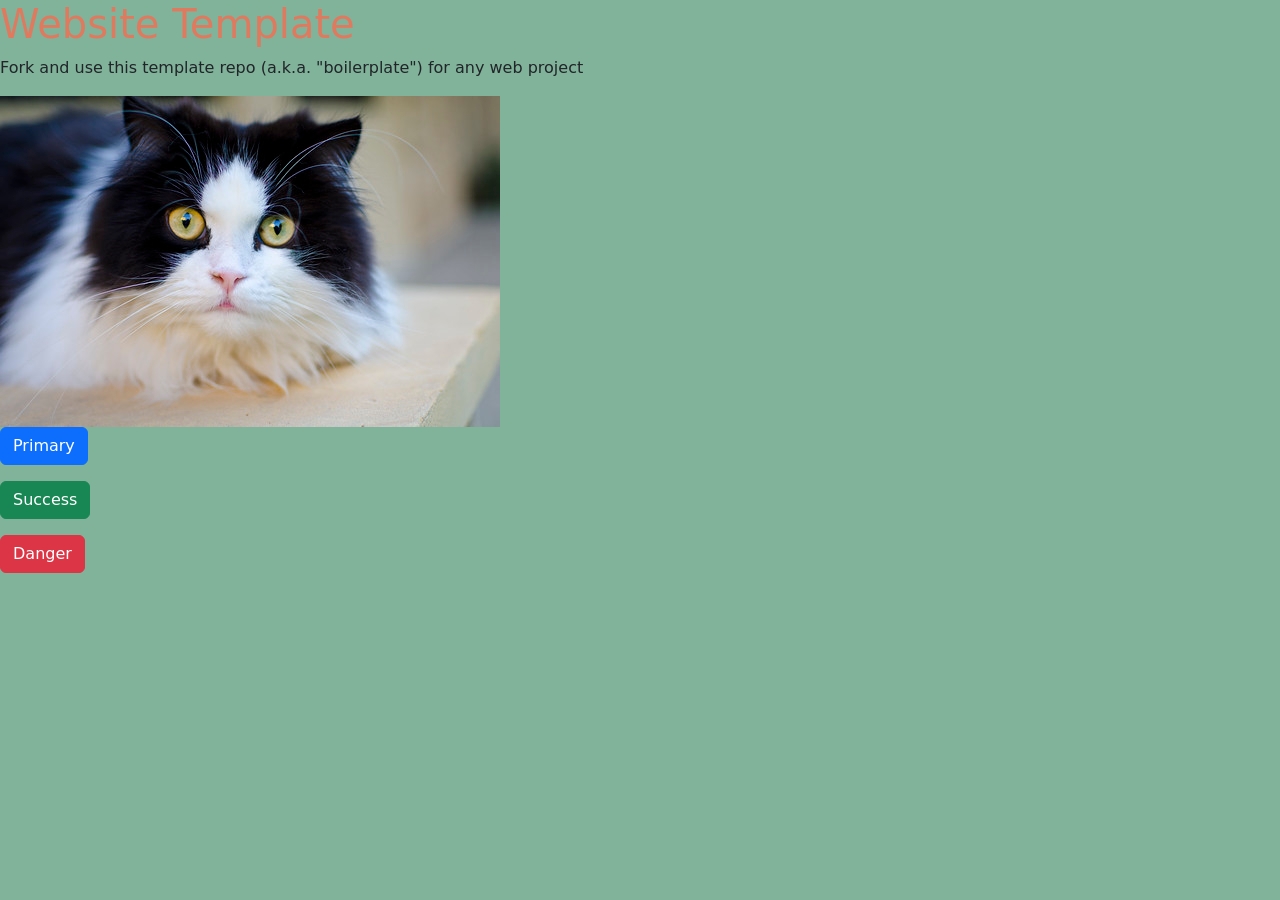
<file: index.html>
<!doctype html>
<html lang="en">
<head>
	<meta charset="utf-8">
	<meta name="viewport" content="width=device-width,initial-scale=1">
	<title>Website Template</title>
	<link href="https://cdn.jsdelivr.net/npm/bootstrap@5.3.8/dist/css/bootstrap.min.css" rel="stylesheet">
	<link rel="stylesheet" href="./assets/css/styles.css">
</head>
<body>

	<h1>Website Template</h1>
	<p>Fork and use this template repo (a.k.a. "boilerplate") for any web project</p>
	<img src="assets/img/cat.jpg" alt="">
	<p> <button type="button" class="btn btn-primary">Primary</button> </p>
	<p> <button type="button" class="btn btn-success">Success</button> </p>
	<p> <button type="button" class="btn btn-danger btn-large">Danger</button> </p>

	<script src="https://cdn.jsdelivr.net/npm/bootstrap@5.3.8/dist/js/bootstrap.bundle.min.js"></script>
	<script src="./assets/js/main.js"></script>
</body>
</html>
</file>
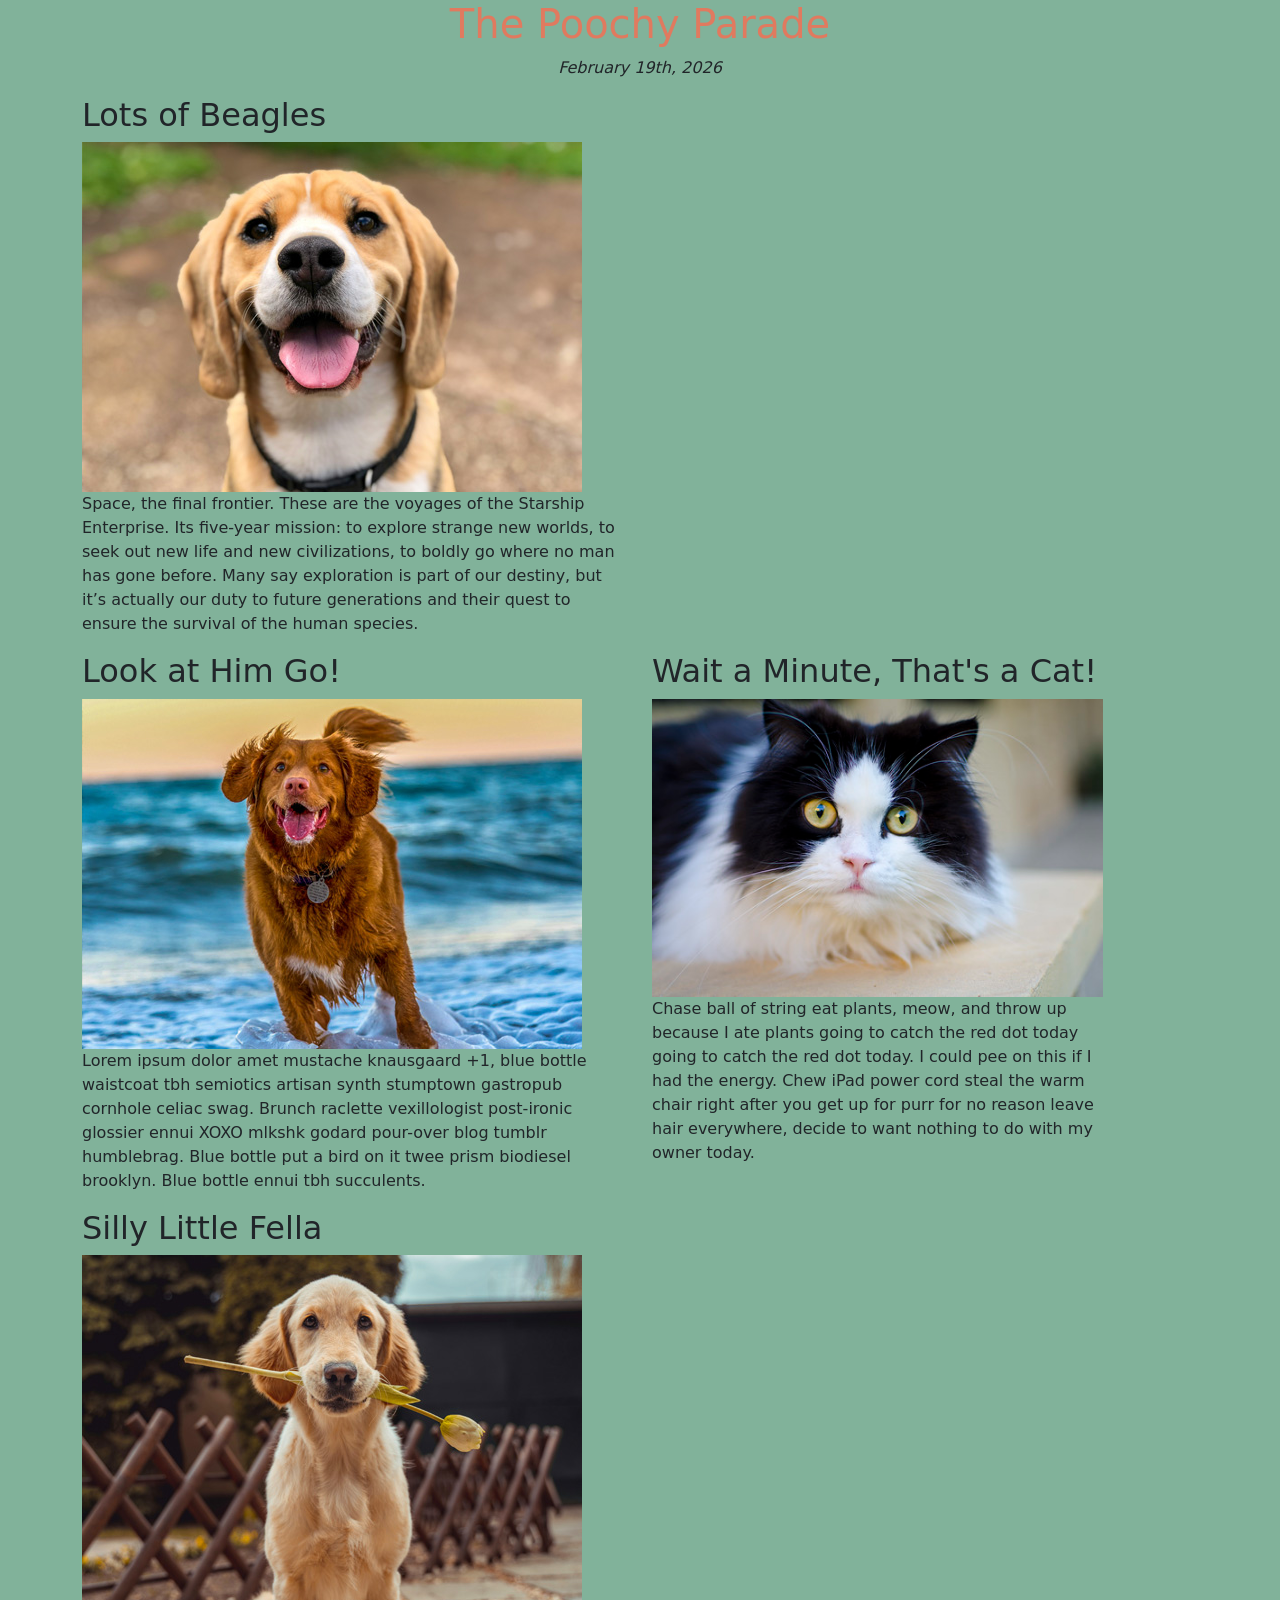
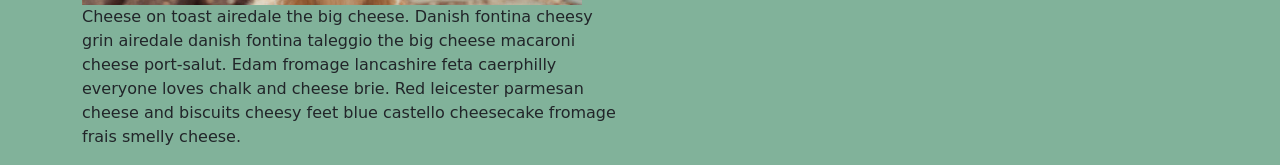
<file: thursday-responsive-design-main/thursday-responsive-design-main/index.html>
<!doctype html>
<html lang="en">
<head>
	<meta charset="utf-8">
	<meta name="viewport" content="width=device-width,initial-scale=1">
	<title>Website Template</title>
	<link href="https://cdn.jsdelivr.net/npm/bootstrap@5.3.8/dist/css/bootstrap.min.css" rel="stylesheet">
	<link rel="stylesheet" href="./assets/css/styles.css">
</head>
<body>

	<div class="container">
		<div class="row">
			<h1 class="text-center">The Poochy Parade</h1>
		</div> <!--end headline row-->
		<div class="row">
			<p class="text-center"><em>February 19th, 2026</em></p> <!--end dateline row-->
		</div>

		<div class="row">
			<div class="col-8">
				<div class="row">
					<div class="col-9">
						<h2>Lots of Beagles</h2>
						<img class="img-fluid" src="assets/img/dog-4.jpg">
						<p>Space, the final frontier. These are the voyages of the Starship Enterprise. Its five-year mission: to explore strange new worlds, to seek out new life and new civilizations, to boldly go where no man has gone before. Many say exploration is part of our destiny, but it’s actually our duty to future generations and their quest to ensure the survival of the human species.</p>
					</div>
				</div><!--end row-->
			</div> <!--end column 8-->
			<div class="col-6">
				<h2>Look at Him Go!</h2>
				<img class="img-fluid" src="assets/img/dog-5.jpg">
				<p>Lorem ipsum dolor amet mustache knausgaard +1, blue bottle waistcoat tbh semiotics artisan synth stumptown gastropub cornhole celiac swag. Brunch raclette vexillologist post-ironic glossier ennui XOXO mlkshk godard pour-over blog tumblr humblebrag. Blue bottle put a bird on it twee prism biodiesel brooklyn. Blue bottle ennui tbh succulents.</p>
			</div> <!--end column 4-->
			<div class="col-5">
				<h2>Wait a Minute, That's a Cat!</h2>
				<img class="img-fluid" src="assets/img/cat.jpg">
				<p>Chase ball of string eat plants, meow, and throw up because I ate plants going to catch the red dot today going to catch the red dot today. I could pee on this if I had the energy. Chew iPad power cord steal the warm chair right after you get up for purr for no reason leave hair everywhere, decide to want nothing to do with my owner today.</p>
			</div> <!--end column 5-->
			<div class="col-6">
				<h2>Silly Little Fella</h2>
				<img class="img-fluid" src="assets/img/dog-7.jpg">
				<p>Cheese on toast airedale the big cheese. Danish fontina cheesy grin airedale danish fontina taleggio the big cheese macaroni cheese port-salut. Edam fromage lancashire feta caerphilly everyone loves chalk and cheese brie. Red leicester parmesan cheese and biscuits cheesy feet blue castello cheesecake fromage frais smelly cheese.</p>
			</div> <!--end column 6-->

		</div>

	</div> <!--Closing container div tag-->

	<!--- Hiding Stuff here->
	<h1>Website Template</h1>
	<p>Fork and use this template repo (a.k.a. "boilerplate") for any web project</p>
	<img src="assets/img/cat.jpg" alt="">
	<p> <button type="button" class="btn btn-primary">Primary</button> </p>
	<p> <button type="button" class="btn btn-success">Success</button> </p>
	<p> <button type="button" class="btn btn-danger btn-large">Danger</button> </p>
	--->

	<script src="https://cdn.jsdelivr.net/npm/bootstrap@5.3.8/dist/js/bootstrap.bundle.min.js"></script>
	<script src="./assets/js/main.js"></script>
</body>
</html>
</file>
<file: assets/css/styles.css>
/* styles.css */
:root {
  /* CSS HEX */
--eggshell: #f4f1deff;
--burnt-peach: #e07a5fff;
--twilight-indigo: #3d405bff;
--muted-teal: #81b29aff;
--apricot-cream: #f2cc8fff;
}

body {
  background-color: var(--muted-teal);
}
h1 {
  color: var(--burnt-peach);
}

.col {
  border: 1px solid red;
}
</file>
<file: thursday-responsive-design-main/thursday-responsive-design-main/assets/css/styles.css>
/* styles.css */
:root {
  /* CSS HEX */
--eggshell: #f4f1deff;
--burnt-peach: #e07a5fff;
--twilight-indigo: #3d405bff;
--muted-teal: #81b29aff;
--apricot-cream: #f2cc8fff;
}

body {
  background-color: var(--muted-teal);
}
h1 {
  color: var(--burnt-peach);
}

.col {
  border: 1px solid red;
}
</file>
